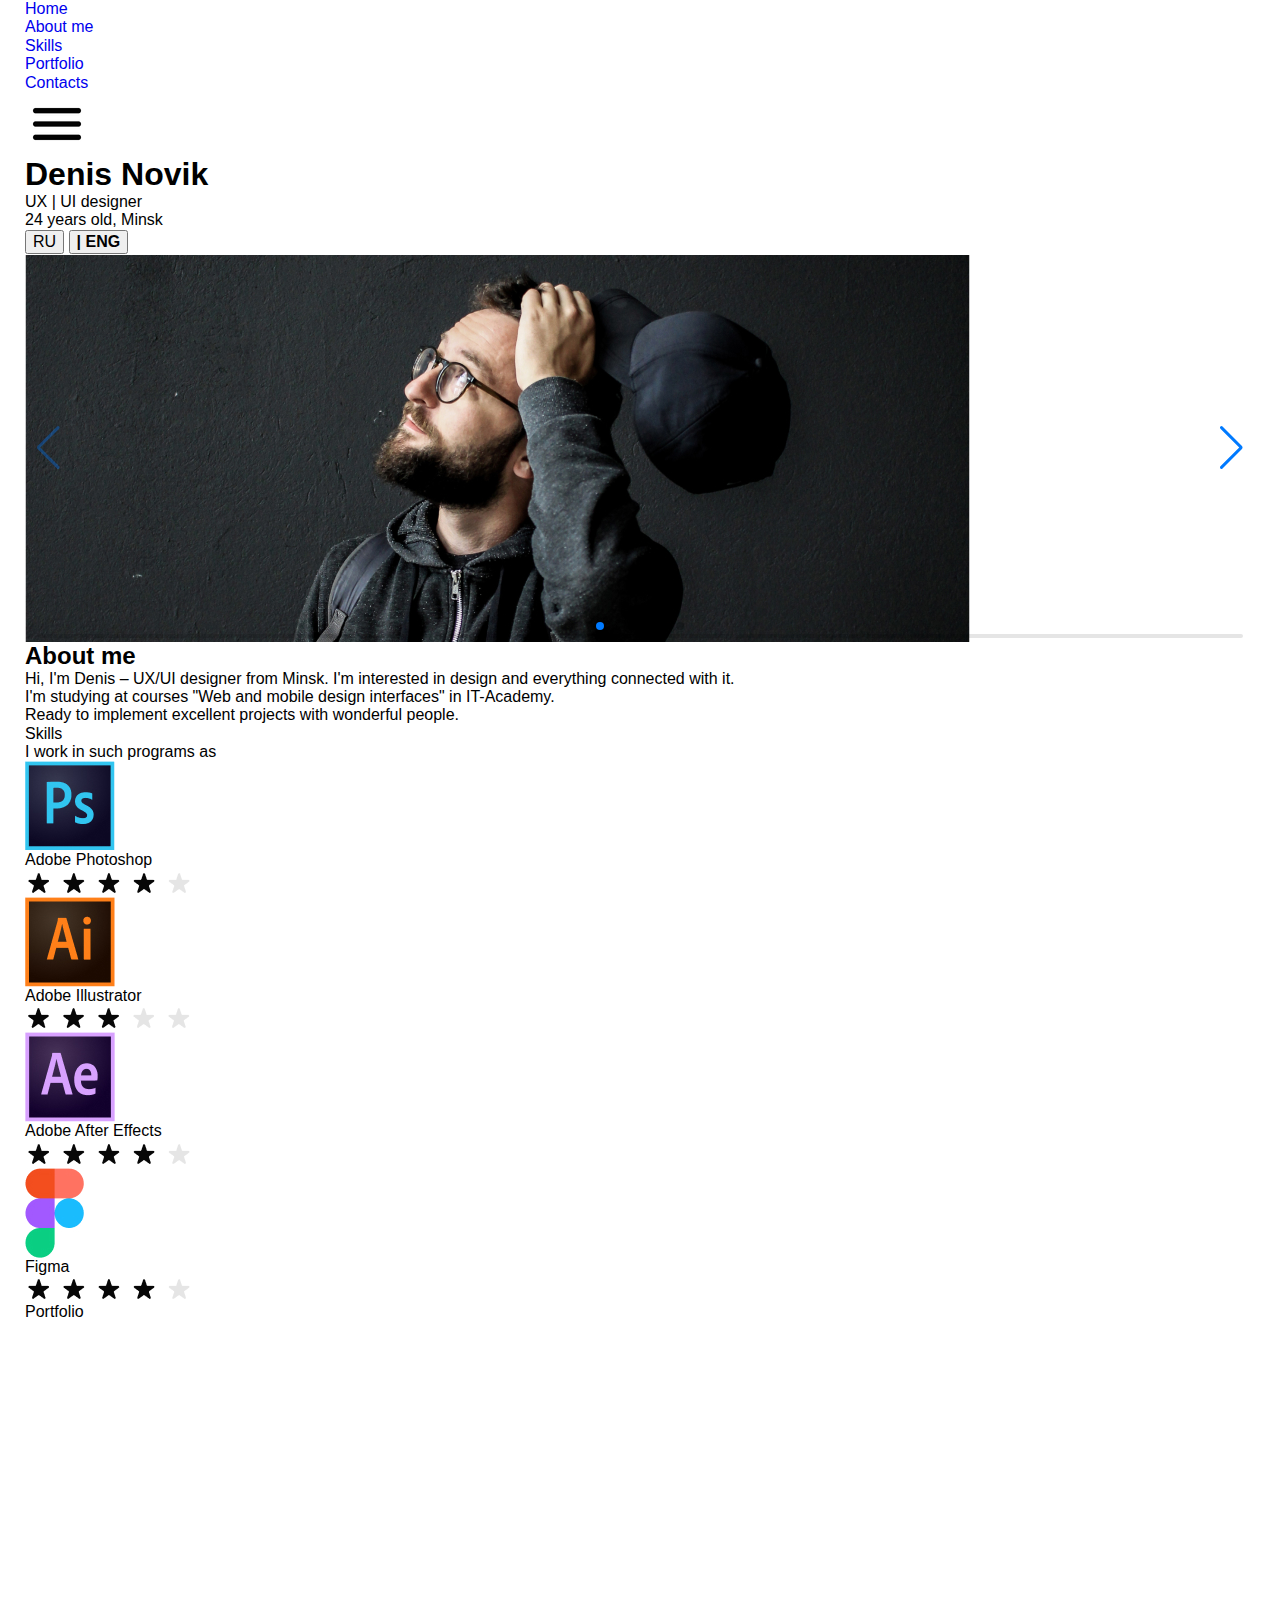
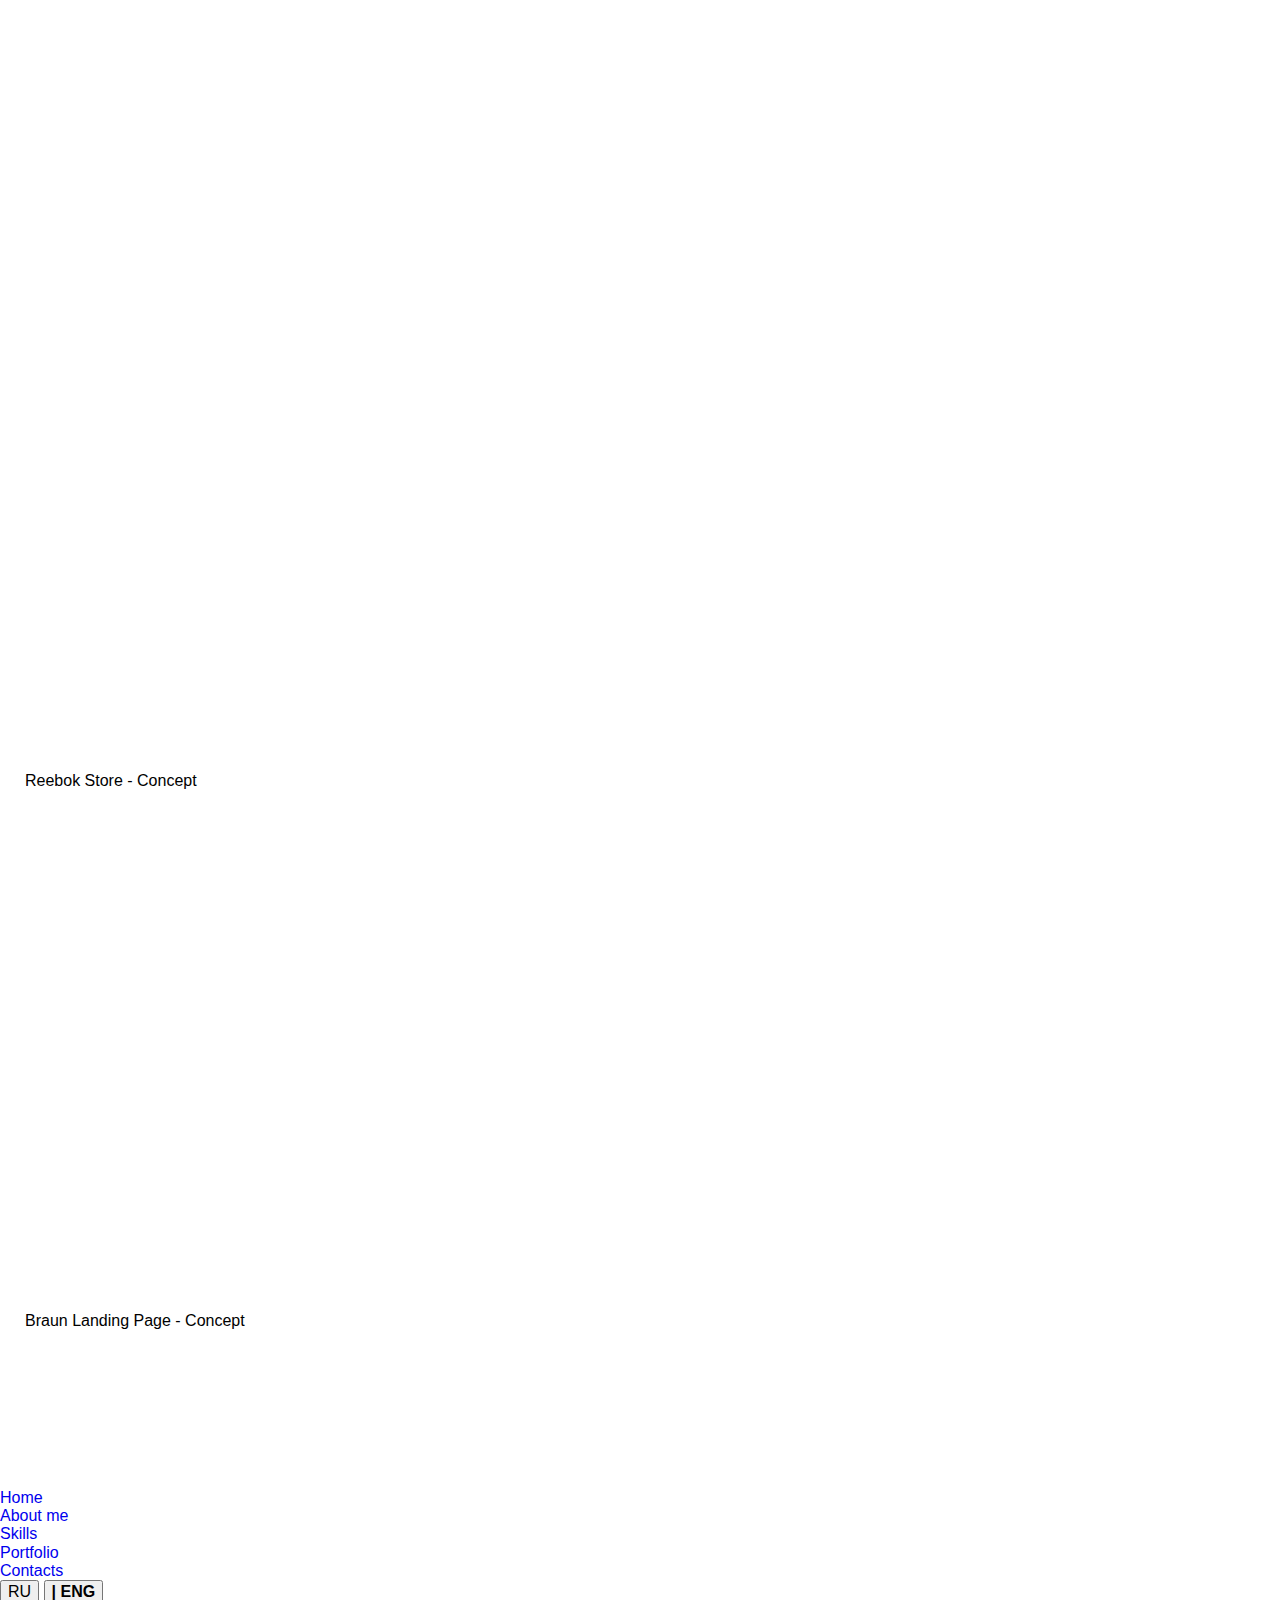
<file: index.html>
<!DOCTYPE html>
<html lang="en">
<head>
    <meta charset="UTF-8">
    <title>Portfolio</title>

    <link rel="stylesheet" href="css/hover-min.css">
    <link rel="stylesheet" href="css/swiper-bundle.min.css">
    <link rel="stylesheet" href="css/animate.min.css">
    <link rel="stylesheet" href="css/normalize.css">
    <link rel="stylesheet" href="css/style.css">
    <link rel="stylesheet" href="css/adaptive.css">
    <meta name="viewport" content="width=device-width, initial-scale=1.0">
</head>
<body>

<header>
    <nav>
        <div class="container">
            <ul class="menu wow flipInX  data-wow-delay=" 2s
            " data-wow-delay="1s>
            <li class="menu_item"><a href="#" class="menu_link">Home</a></li>
            <li class="menu_item"><a href="#" class="menu_link">About me</a></li>
            <li class="menu_item"><a href="#" class="menu_link">Skills</a></li>
            <li class="menu_item"><a href="#" class="menu_link">Portfolio</a></li>
            <li class="menu_item"><a href="#" class="menu_link">Contacts</a></li>
            </ul>
        </div>
    </nav>
</header>

<section class="designer">
    <div class="container">
        <div class="burger" id="burger">
            <img src="image/burger-menu.png" alt="burger-menu">
        </div>
        <div class="designer_block wow fadeInRight data-wow-duration=" 1s
        " data-wow-delay="1s">

        <h1 class="designer_block_last_name_first_name">Denis
            Novik</h1>
        <div class="designer_block_about_me">UX | UI designer <br>
            24 years old, Minsk
        </div>
        <div class="designer_block_ru_eng">
            <button class="">RU</button>
            <button><strong>| ENG</strong></button>
        </div>
    </div>

    <div class="image-slider swiper wow fadeInUpBig data-wow-duration=" 1s
    " data-wow-delay="1.5s">
    <div class="image-slider__wrapper swiper-wrapper">
        <div class="image-slider_slide swiper-slide">
            <div class="img_slider__image">
                <img src="image/photo_denis.jpg" alt="photo">
            </div>
        </div>

        <div class="image-slider_slide swiper-slide">
            <div class="img_slider__image">
                <img src="image/slider_image-1.jpg" alt="photo">
            </div>
        </div>

        <div class="image-slider_slide swiper-slide">
            <div class="img_slider__image">
                <img src="image/slider_image-2.jpg" alt="photo">
            </div>
        </div>

        <div class="image-slider_slide swiper-slide">
            <div class="img_slider__image">
                <img src="image/slider_image-3.jpg" alt="photo">
            </div>
        </div>

        <div class="image-slider_slide swiper-slide">
            <div class="img_slider__image">
                <img src="image/slider_image-4.jpg" alt="photo">
            </div>
        </div>

        <div class="image-slider_slide swiper-slide">
            <div class="img_slider__image">
                <img src="image/slider_image-5.jpg" alt="photo">
            </div>
        </div>
    </div>

    <div class="swiper-button-prev"></div>
    <div class="swiper-button-next"></div>
    <div class="swiper-pagination"></div>
    <div class="swiper-scrollbar"></div>
    </div>
    </div>
</section>

<section class="block_about_me wow fadeInDownBig data-wow-delay=" 2s data-wow-duration="1s"
">
<div class="container">
    <h2 class="block_about_me_title">
        About me
    </h2>
    <p class="block_about_me_description_one">Hi, I'm Denis – UX/UI designer from Minsk.
        I'm interested in design and everything connected with it.
    </p>
    <p class="block_about_me_description_two"> I'm studying at courses "Web and mobile design
        interfaces" in IT-Academy.</p>
    <p class="block_about_me_description_three"> Ready to implement excellent projects
        with wonderful people.</p>
</div>
</section>

<section class="skills wow rotateInUpRight data-wow-duration=" 1.5s
" ">
<div class="container">
    <div class="skills_title">Skills</div>
    <div class="skills_subtitle">I work in such programs as</div>
    <div class="skills_block">
        <div class="skills_block_item">

            <div class="skills_item_img">
                <img src="image/ps.jpg" alt="Photoshop">
            </div>
            <div class="skills_block_subtitle">Adobe
                Photoshop
            </div>
            <div class="skills_item_img_rating">
                <img src="image/rating_ps.png" alt="rating  Adobe
                    Photoshop for stars">
            </div>
        </div>
        <div class="skills_block_item">

            <div class="skills_item_img">
                <img src="image/ai.jpg" alt="adobe illustrator">
            </div>
            <div class="skills_block_subtitle">Adobe
                Illustrator
            </div>
            <div class="skills_item_img_rating">
                <img src="image/rating_ai.png" alt="rating Adobe
                    Illustrator three stars">
            </div>
        </div>
        <div class="skills_block_item">

            <div class="skills_item_img">
                <img src="image/ae.jpg" alt="adobe after effects">
            </div>
            <div class="skills_block_subtitle">Adobe
                After Effects
            </div>
            <div class="skills_item_img_rating">
                <img src="image/rating_ps.png" alt="rating Adobe
                    After Effects for stars">
            </div>
        </div>
        <div class="skills_block_item">

            <div class="skills_item_img">
                <img src="image/figma.jpg" alt="figma">
            </div>
            <div class="skills_block_subtitle">Figma</div>
            <div class="skills_item_img_rating">
                <img src="image/rating_ps.png" alt="rating figma for stars">
            </div>
        </div>
    </div>
</div>
</section>

<section class="portfolio">
    <div class="container">
        <div class="portfolio_title">Portfolio</div>
        <div class="portfolio_img_one wow bounceInDown data-wow-duration=" 1s
        " data-wow-delay="1s"">
        <img src="image/img_portfolio_one.jpg" alt="online_fashion_store">

        <div class="portfolio_subtitle">Online fashion store - Homepage</div>
    </div>
    <div class="portfolio_img_two wow bounceInLeft data-wow-duration=" 1s
    " data-wow-delay="1s"">
    <img src="image/img_portfolio_two.jpg" alt="reebok_store">
    </div>
    <div class="portfolio_subtitle">Reebok Store - Concept</div>

    <div class="portfolio_img_three wow bounceInRight data-wow-duration=" 1s
    " data-wow-delay="1s"">
    <img src="image/img_portfolio_three.jpg" alt="braun_landing_page">
    </div>
    <div class="portfolio_subtitle">Braun Landing Page - Concept</div>
    </div>
</section>

<footer class="contacts wow bounceIn data-wow-duration=" 1s
" data-wow-delay="1s"">
<div class="container">
    <div class="contacts_title">Contacts</div>
    <div class="contacts_subtitle">Want to know more or just chat?
        You are welcome!
    </div>
    <div class="contacts_btn">
        <button class="v">Send message</button>
    </div>
    <div class="contacts_icons">
        <div class="contacts_icons_img hvr-grow-shadow">
            <a href=""><img src="icons/linkedin.svg" alt="linkedin"></a></div>
        <div class="contacts_icons_img hvr-grow-shadow"><a href="#"><img src="icons/instagram.svg" alt="instagram"></a>
        </div>
        <div class="contacts_icons_img hvr-grow-shadow"><a href="#"><img src="icons/behance.svg" alt="behance"></a>
        </div>
        <div class="contacts_icons_img hvr-grow-shadow"><a href="#"><img src="icons/dribble.svg" alt="dribble"></a>
        </div>
    </div>
    <div class="contacts_text">Like me on <br>
        LinkedIn, Instagram, Behance, Dribble
    </div>
</div>
</footer>


<div class="pop-up-menu-block" id="menu">
    <div class="pop-up-menu-container">
        <div class="burger_menu">

            <div class="close hvr-grow-shadow">
                <svg version="1.1" id="Layer_1" xmlns="http://www.w3.org/2000/svg"
                     xmlns:xlink="http://www.w3.org/1999/xlink" x="0px" y="0px"
                     viewBox="0 0 492 492" style="enable-background:new 0 0 492 492;" xml:space="preserve">
<g>
	<g>
		<path d="M300.188,246L484.14,62.04c5.06-5.064,7.852-11.82,7.86-19.024c0-7.208-2.792-13.972-7.86-19.028L468.02,7.872
			c-5.068-5.076-11.824-7.856-19.036-7.856c-7.2,0-13.956,2.78-19.024,7.856L246.008,191.82L62.048,7.872
			c-5.06-5.076-11.82-7.856-19.028-7.856c-7.2,0-13.96,2.78-19.02,7.856L7.872,23.988c-10.496,10.496-10.496,27.568,0,38.052
			L191.828,246L7.872,429.952c-5.064,5.072-7.852,11.828-7.852,19.032c0,7.204,2.788,13.96,7.852,19.028l16.124,16.116
			c5.06,5.072,11.824,7.856,19.02,7.856c7.208,0,13.968-2.784,19.028-7.856l183.96-183.952l183.952,183.952
			c5.068,5.072,11.824,7.856,19.024,7.856h0.008c7.204,0,13.96-2.784,19.028-7.856l16.12-16.116
			c5.06-5.064,7.852-11.824,7.852-19.028c0-7.204-2.792-13.96-7.852-19.028L300.188,246z"/>
	</g>
</g>
</svg>
            </div>
            <ul class="pop-up-menu">
                <li><a class="pop-up-menu-link" href="#">Home</a></li>
                <li><a class="pop-up-menu-link" href="#">About me</a></li>
                <li><a class="pop-up-menu-link" href="#">Skills</a></li>
                <li><a class="pop-up-menu-link" href="#">Portfolio</a></li>
                <li><a class="pop-up-menu-link" href="#">Contacts</a></li>
            </ul>

            <div class="designer_block_ru_eng_pop-up">
                <button class="">RU</button>
                <button><strong>| ENG</strong></button>
            </div>
        </div>
    </div>
</div>

        <script src="scripts/jquery-3.6.0.min.js"></script>
        <script src="scripts/swiper-bundle.min.js"></script>
        <script src="scripts/wow.min.js"></script>
        <script src="scripts/script.js"></script>
</body>
</html>
</file>
<file: css/style.css>
html{-webkit-box-sizing:border-box;box-sizing:border-box}*,*::after,*::before{-webkit-box-sizing:inherit;box-sizing:inherit}ul[class],ol[class]{padding:0}body,h1,h2,h3,h4,h5,h6,p,ul,ol,li,figure,figcaption,blockquote,dl,dd{margin:0}ul[class]{list-style:none}img{max-width:100%;display:block}input,button,textarea,select{font:inherit}a{text-decoration:none}html,body{font-family:"Nunito Sans",sans-serif;height:100%}.wrapper{display:-webkit-box;display:-ms-flexbox;display:flex;-webkit-box-orient:vertical;-webkit-box-direction:normal;-ms-flex-direction:column;flex-direction:column;min-height:100%}.main{-webkit-box-flex:1;-ms-flex:1 0 auto;flex:1 0 auto}.footer{-webkit-box-flex:0;-ms-flex:0 0 auto;flex:0 0 auto}.container{max-width:1350px;margin:0 auto;padding:0 15px}.btn{display:block;background:#4f8ff0;color:#fff;padding:16px 24px;text-align:center;font-size:14px;font-weight:900;text-transform:uppercase;cursor:pointer;border:2px solid #4f8ff0}.btn:hover{background-color:#fff;color:#4f8ff0}.border{border-bottom:3px solid #4f8ff0;width:50px}.subheader{padding:16px 0;background-color:#010101}.subheader-nav{display:-webkit-box;display:-ms-flexbox;display:flex;-webkit-box-pack:justify;-ms-flex-pack:justify;justify-content:space-between;-webkit-box-align:center;-ms-flex-align:center;align-items:center}.subheader-info{display:-webkit-box;display:-ms-flexbox;display:flex}.subheader-info-number{display:-webkit-box;display:-ms-flexbox;display:flex}.subheader-info-number a{color:#fff;padding-left:8px;font-weight:600;font-size:14px}.subheader-info-email{display:-webkit-box;display:-ms-flexbox;display:flex;margin-left:28px;font-weight:600;font-size:14px}.subheader-info-email a{color:#fff;padding-left:8px;font-weight:700;font-size:14px}.subheader-call{color:#4f8ff0;font-weight:700}.header{padding:20px 0 28px 0;background:rgba(1,1,1,.76);position:absolute;width:100%;top:53px}.header-title span:nth-child(1){display:block;font-size:28px;color:#4f8ff0;font-weight:900;text-transform:uppercase}.header-title span:nth-child(2){display:block;font-weight:900;font-size:20px;color:#fff;text-transform:lowercase}.nav{display:-webkit-box;display:-ms-flexbox;display:flex;-webkit-box-pack:justify;-ms-flex-pack:justify;justify-content:space-between;-webkit-box-align:center;-ms-flex-align:center;align-items:center}.logo-mobile-menu{display:none}.menu-list{display:-webkit-box;display:-ms-flexbox;display:flex;-webkit-box-pack:justify;-ms-flex-pack:justify;justify-content:space-between;gap:32px;-ms-flex-wrap:wrap;flex-wrap:wrap}.menu-item-link{color:#fff;font-size:18px;font-weight:700}.menu-item-link:hover{color:#4f8ff0;text-decoration-line:underline}.range{padding:260px 0 36px 0;background:url("../image/bg/rectangle-bg.jpg") center center/cover no-repeat,rgba(34,34,34,.6392156863);background-blend-mode:multiply}.range-subtitle{font-size:30px;font-weight:300;text-transform:uppercase;color:#fff;text-align:center}.range-title{font-size:56px;font-weight:600;text-transform:uppercase;color:#4f8ff0;text-align:center}.range-description{text-align:center;font-size:20px;line-height:120%;color:#fff;max-width:1090px;margin:0 auto}.range-btn{margin:48px auto 0 auto}.range .slider-bulet{display:-webkit-box;display:-ms-flexbox;display:flex;-webkit-box-pack:justify;-ms-flex-pack:justify;justify-content:space-between;margin-top:192px}.services{padding:80px 0;background:#f7f7f7}.services-title{font-size:28px;color:#222;font-weight:800;text-transform:uppercase;text-align:center}.services-border{margin:10px auto 0 auto}.services-description{font-size:16px;font-weight:400;color:#222;text-align:center;max-width:920px;margin:24px auto 48px auto}.services-block{display:grid;grid-template-columns:repeat(3, 1fr);gap:24px 38px}.services-block-item:hover{cursor:pointer;background-color:#4f8ff0}.services-block-item:hover .services-block-item-title{color:#fff}.services-block-item:hover .services-block-item-description{color:#fff}.services-block-item:hover .services-block-item-img{-webkit-filter:brightness(0) invert(1);filter:brightness(0) invert(1)}.services-block-item{position:relative}.services-block-item span:nth-child(1){position:absolute;top:20px;right:20px}.services-block-item span:nth-child(2){position:absolute;top:20px;left:20px}.services-block-item span:nth-child(3){position:absolute;bottom:20px;right:20px}.services-block-item span:nth-child(4){position:absolute;bottom:20px;left:20px}.services-block-item{padding:50px 32px;text-align:center;background-color:#fff}.services-block-item-img{margin:0 auto;margin-bottom:15px}.services-block-item-title{font-size:20px;font-weight:800;color:#222;min-width:360px;margin-bottom:10px}.services-block-item-description{font-size:14px;font-weight:400;color:#222;max-width:360px;line-height:120%}.services-btn{margin:48px auto 0 auto}.company{padding:80px 0}.company-title{font-size:28px;font-weight:800;text-align:left;text-transform:uppercase;color:#222}.company span{color:#4f8ff0}.company-border{width:50px;margin-bottom:24px}.company-block{display:-webkit-box;display:-ms-flexbox;display:flex}.company-description+.company-description{margin-top:30px}.company-description{font-size:16px;font-weight:400;line-height:150%;color:#222;margin-bottom:32px}.company-button{display:-webkit-box;display:-ms-flexbox;display:flex}.company-button-story{margin-right:24px}.company-button-sertificate{background:#e6e6e6;color:#222;border:2px solid #e6e6e6}.company-button-sertificate:hover{border:2px solid #e6e6e6;background:#fff;color:#222}.company-img{width:100%;height:100%;margin-left:64px}.lawyers{padding:80px 0;background:#f7f7f7}.lawyers-title{font-size:28px;font-weight:800;text-transform:uppercase;color:#222;text-align:center}.lawyers-border{margin:0 auto;margin-bottom:24px}.lawyers-description{font-size:16px;font-weight:400;line-height:120%;color:#222;margin:0 auto;max-width:914px;text-align:center;margin-bottom:48px}.lawyers-block{display:-webkit-box;display:-ms-flexbox;display:flex;-webkit-box-pack:justify;-ms-flex-pack:justify;justify-content:space-between;position:relative}.lawyers-block h4{text-align:center;font-size:16px;font-weight:700}.lawyers-block .job-title{text-align:center;font-size:14px;margin-top:10px}.lawyers-block .special-text{max-width:265px;margin-bottom:40px;text-align:center;font-size:14px;font-weight:300;line-height:120%;color:#000}.lawyers-block .experience{font-size:16px;font-weight:600;text-align:center}.lawyers-block-item:hover .hidden{visibility:visible;opacity:1;-webkit-transform:rotateY(0deg);transform:rotateY(0deg)}.lawyers-block-item-hidden{visibility:hidden;opacity:0}.lawyers-block-item-hidden{padding:83px 20px 84px 20px;position:absolute;top:0;right:auto;left:0;width:100%;height:100%;background-color:#fff;-webkit-transform:rotateY(180deg);transform:rotateY(180deg);-webkit-transition:.3s all;transition:.3s all;background-color:#fff}.lawyers-block-item{max-width:312px;background:#fff;cursor:pointer;min-width:312px;overflow:hidden;position:relative}.lawyers-block-item img{width:100%;margin-bottom:24px}.lawyers-block-item h4{font-size:16px;font-weight:700;text-align:center;color:#222;margin-bottom:10px}.lawyers-block-item p{font-size:14px;text-align:center;font-weight:300;text-transform:lowercase;color:#222;padding-bottom:24px}.rewievs{padding:80px 0;background:url("../image/bg/rewievs-bg.jpg") center center/cover no-repeat}.rewievs-title{font-size:28px;font-weight:800;text-transform:uppercase;color:#222}.rewievs-border{margin-top:10px}.rewievs .location{display:-webkit-box;display:-ms-flexbox;display:flex;-webkit-box-pack:justify;-ms-flex-pack:justify;justify-content:space-between;-webkit-box-align:center;-ms-flex-align:center;align-items:center}.rewievs .location-row{-webkit-box-orient:horizontal;-webkit-box-direction:normal;-ms-flex-direction:row;flex-direction:row}.rewievs-block{display:-webkit-box;display:-ms-flexbox;display:flex;gap:24px;margin-top:61px}.rewievs-block-item{max-width:650px;padding:32px;height:245px;background:#fff;-webkit-box-shadow:2px 2px 10px 0px rgba(33,33,33,.15);box-shadow:2px 2px 10px 0px rgba(33,33,33,.15)}.rewievs-block-item-flex{display:-webkit-box;display:-ms-flexbox;display:flex;-webkit-box-pack:justify;-ms-flex-pack:justify;justify-content:space-between}.rewievs-block-item-flex-block{display:-webkit-box;display:-ms-flexbox;display:flex;-webkit-box-align:center;-ms-flex-align:center;align-items:center}.rewievs-block-item-flex-block-info{margin-left:24px}.rewievs .work{font-size:14px;font-weight:300;color:#222}.rewievs .fuul-name{font-size:20px;font-weight:700;color:#222}.rewievs .rewievs-description{max-width:585px;margin-top:16px;font-size:14px;font-weight:400;line-height:150%;color:#222}.rewievs-button{margin-top:32px;display:-webkit-box;display:-ms-flexbox;display:flex;gap:24px}.rewievs-button-write-rewievs{color:#222;background:#e6e6e6;border:2px solid #e6e6e6}.rewievs-button-write-rewievs:hover{background:#fff;color:#222}.materials{padding:80px 0}.materials-title{font-size:28px;font-weight:800;text-transform:uppercase;font-weight:800;text-transform:uppercase;text-align:center;margin-bottom:10px}.materials-description{max-width:920px;text-align:center;font-size:16px;font-weight:400;line-height:120%;margin:24px auto 0 auto}.materials-border{margin:0 auto}.materials-block{display:-webkit-box;display:-ms-flexbox;display:flex;gap:24px;margin-top:48px}.materials-block-item img:hover,.materials-block-item img:focus{-webkit-transform:scale(1.2);transform:scale(1.2)}.materials-block-item img{-webkit-transition:-webkit-transform .3s ease;transition:-webkit-transform .3s ease;transition:transform .3s ease;transition:transform .3s ease, -webkit-transform .3s ease}.materials-block-item{max-width:424px}.materials-block-item-title{margin-top:24px;font-size:16px;font-weight:700;line-height:150%;color:#222}.materials-block-item-date{font-size:12px;font-weight:300;color:#222;margin:16px 0}.materials-block-item-title-description{font-size:14px;font-weight:400;line-height:120%}.materials-block-item-line{border:1px solid #f8f5f4;width:314px}.materials-button{margin:83px auto 0 auto}.date-border{display:-webkit-box;display:-ms-flexbox;display:flex;-webkit-box-pack:justify;-ms-flex-pack:justify;justify-content:space-between;-webkit-box-align:center;-ms-flex-align:center;align-items:center}.footer{padding:80px 0 0 0;background:#222}.footer-top{display:-webkit-box;display:-ms-flexbox;display:flex;-webkit-box-pack:justify;-ms-flex-pack:justify;justify-content:space-between;-webkit-box-align:center;-ms-flex-align:center;align-items:center}.footer-top-top{display:-webkit-box;display:-ms-flexbox;display:flex;-webkit-box-pack:justify;-ms-flex-pack:justify;justify-content:space-between;-webkit-box-align:center;-ms-flex-align:center;align-items:center}.footer-top-name span:nth-child(1){display:block;font-size:28px;font-weight:900;text-transform:uppercase;color:#4f8ff0}.footer-top-name span:nth-child(2){font-size:20px;font-weight:900;text-transform:lowercase;color:#fff}.footer-top-description{max-width:862px;font-size:16px;font-weight:400;line-height:120%;text-transform:lowercase;color:#fff}.footer hr{margin-top:60px;opacity:.200000003;background:#8c8c8c}.footer-midle{margin-top:48px;display:-webkit-box;display:-ms-flexbox;display:flex;-webkit-box-pack:justify;-ms-flex-pack:justify;justify-content:space-between}.footer-midle-lawyer-block{display:-webkit-box;display:-ms-flexbox;display:flex;gap:24px;-webkit-box-align:center;-ms-flex-align:center;align-items:center}.footer-midle-lawyer-block-description{font-size:14px;font-weight:400;color:#fff;max-width:424px;margin-top:16px}.footer-midle-lawyer .footer-midle-lawyer-fullname{font-size:20px;font-weight:700;color:#fff}.footer-midle-lawyer .footer-midle-lawyer-job{font-size:14px;font-weight:300;color:#fff}.footer-midle-lawyer .lawyer-btn{margin:24px 0 84px 0}.footer-midle-block-item+.footer-midle-block-item{margin-top:24px}.footer-midle-block-item{display:-webkit-box;display:-ms-flexbox;display:flex;-webkit-box-align:center;-ms-flex-align:center;align-items:center}.footer-midle-block-item .footer-midle-block-item-data{font-size:12px;color:#8c8c8c;font-weight:700}.footer-midle-block-item .footer-midle-block-item-info{font-size:16px;font-weight:700;color:#fff}.footer-midle-block-item img{margin-right:24px}.footer-midle-main-item+.footer-midle-main-item{margin-top:16px}.footer-midle-main-item{list-style:none}.footer-midle-main-link:hover{color:#4f8ff0}.footer-midle-main-link{font-size:14px;font-weight:700;text-transform:uppercase;color:#fff}.footer-bottom{padding:16px 0;background:#181818}.footer-bottom-flex{display:-webkit-box;display:-ms-flexbox;display:flex;-webkit-box-pack:justify;-ms-flex-pack:justify;justify-content:space-between;-webkit-box-align:center;-ms-flex-align:center;align-items:center}.footer-bottom-flex p{font-size:14px;font-weight:400;color:#fff}/*# sourceMappingURL=style.css.map */
</file>
<file: css/adaptive.css>
@media (max-width: 1350px) {
    .container{
        padding: 0 25px;
    }
    .services-block {
        grid-template-columns: repeat(2, 1fr)
    }
}

@media (max-width: 1300px){

    .lawyers-block{
        display: flex;
        overflow-x: scroll;
        scroll-snap-type: x mandatory;
        &-item{
            scroll-snap-align: center;
            scroll-snap-align: start; 
            flex: 0 0 auto;
        }
    }

    .rewievs-block{
        display: flex;
        overflow-x: scroll;
        scroll-snap-type: x mandatory;
        &-item{
scroll-snap-align: center;
            scroll-snap-align: start; 
            flex: 0 0 auto;
        }
    }

    .materials-block{
        display: flex;
        overflow-x: scroll;
        scroll-snap-type: x mandatory;
        &-item{
            scroll-snap-align: center;
            scroll-snap-align: start; 
            flex: 0 0 auto;
        }
    }
}

@media (max-width: 1150px) {
    .company-img{
        display: none;
    }
}

@media (max-width: 1100px) {
    .menu{
        display: none;
    }

    .logo-mobile-menu{
        display: block;
    }
}
</file>
